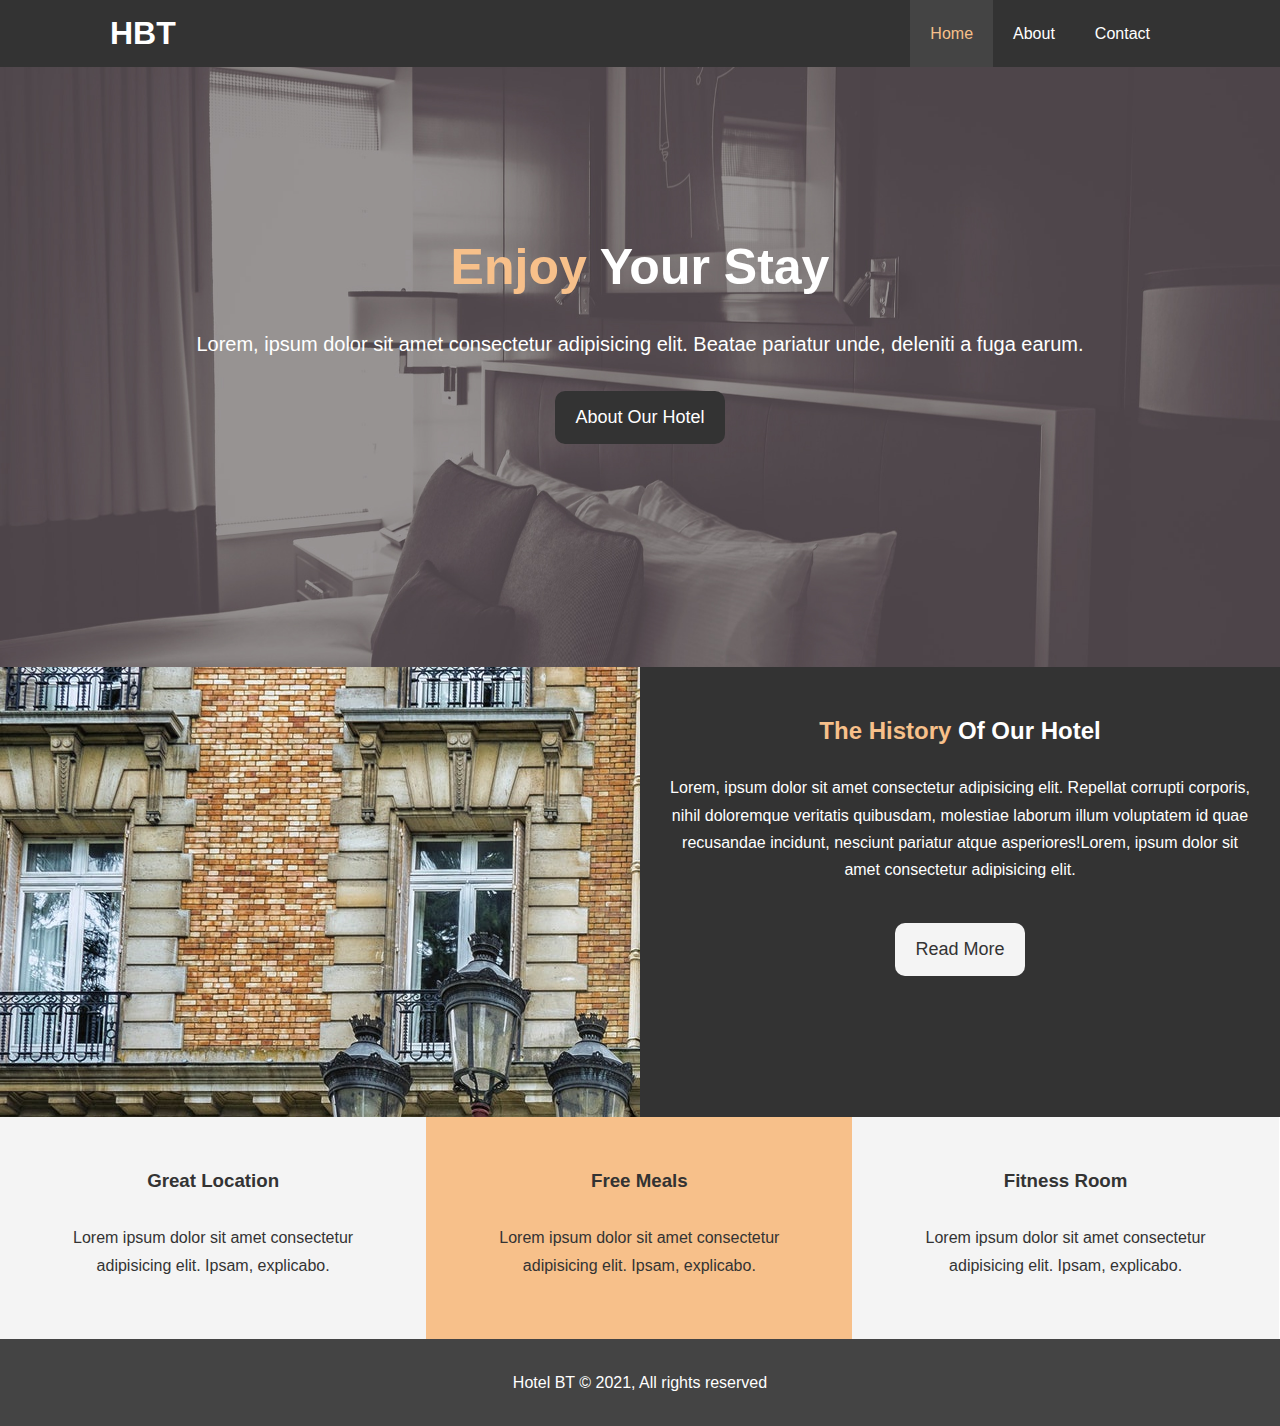
<file: index.html>
<!DOCTYPE html>
<html lang="en">
<head>
  <meta charset="UTF-8">
  <meta http-equiv="X-UA-Compatible" content="IE=edge">
  <meta name="viewport" content="width=device-width, initial-scale=1.0">
  <meta name="description" content=" Welcome to the most extraordinary hotel in Boston Massachusetts"> 
  <meta name="keywords" content="hotel, boston hotel, new england hotel">

  <link rel="stylesheet" href="https://use.fontawesome.com/releases/v5.6.1/css/all.css" integrity="sha384-gfdkjb5BdAXd+lj+gudLWI+BXq4IuLW5IT+brZEZsLFm++aCMlF1V92rMkPaX4PP" crossorigin="anonymous">

  <link rel="stylesheet" href="/css/style.css">
  <link rel="stylesheet" media="screen and (max-width: 768px)" href="css/mobile.css" >
  
  <title>Hotel BT | Boston hotel</title>
</head>
<body>
  <header>
    <nav id="navbar">
      <div class="container">
      <h1 class="logo"><a href="index.html"> HBT</a></h1>
      <ul>
        <li><a class="current" href="index.html">Home</a></li>
        <li><a href="about.html">About</a></li>
        <li><a href="contact.html">Contact</a></li>
      </ul>
    </div>
    </nav>

    <div id="showcase">
      <div class="container">
        <div class="showcase-content">
          <h1><span class="text-primary"> Enjoy </span> Your Stay</h1>
          <p class="lead">Lorem, ipsum dolor sit amet consectetur adipisicing elit. Beatae pariatur unde, deleniti a fuga earum.</p>
          <a class="btn" href="/about.html">About Our Hotel</a>
        </div>
      </div>
    </div>
  </header>

  <section id="home-info" class="bg-dark">
      <div class="info-img">

      </div>
      <div class="info-content">
        <h2><span class="text-primary">The History</span> Of Our Hotel </h2>
        <p>Lorem, ipsum dolor sit amet consectetur adipisicing elit. Repellat corrupti corporis, nihil doloremque veritatis quibusdam, molestiae laborum illum voluptatem id quae recusandae incidunt, nesciunt pariatur atque asperiores!Lorem, ipsum dolor sit amet consectetur adipisicing elit. </p>
        <a href="/about.html" class="btn btn-light">Read More</a>
      </div>
  </section>

  <section id="features">
    <div class="box bg-light">
         <i class="fas fa-hotel fa-3x"></i>
         <h3>Great Location</h3>
         <p>Lorem ipsum dolor sit amet consectetur adipisicing elit. Ipsam, explicabo.</p>
        </div>
        
        <div class="box bg-primary">
      <i class="fas fa-utensils fa-3x"></i>
      <h3>Free Meals</h3>
      <p>Lorem ipsum dolor sit amet consectetur adipisicing elit. Ipsam, explicabo.</p>
    </div>
    
    <div class="box bg-light">
      <i class="fas fa-dumbbell fa-3x"></i>
      <h3>Fitness Room</h3>
      <p>Lorem ipsum dolor sit amet consectetur adipisicing elit. Ipsam, explicabo.</p>

    </div>
  </section>
  <div class="clr"></div>
  <footer id="main-footer">
      <p>Hotel BT &copy; 2021, All rights reserved</p>
  </footer>

</body>
</html>
</file>
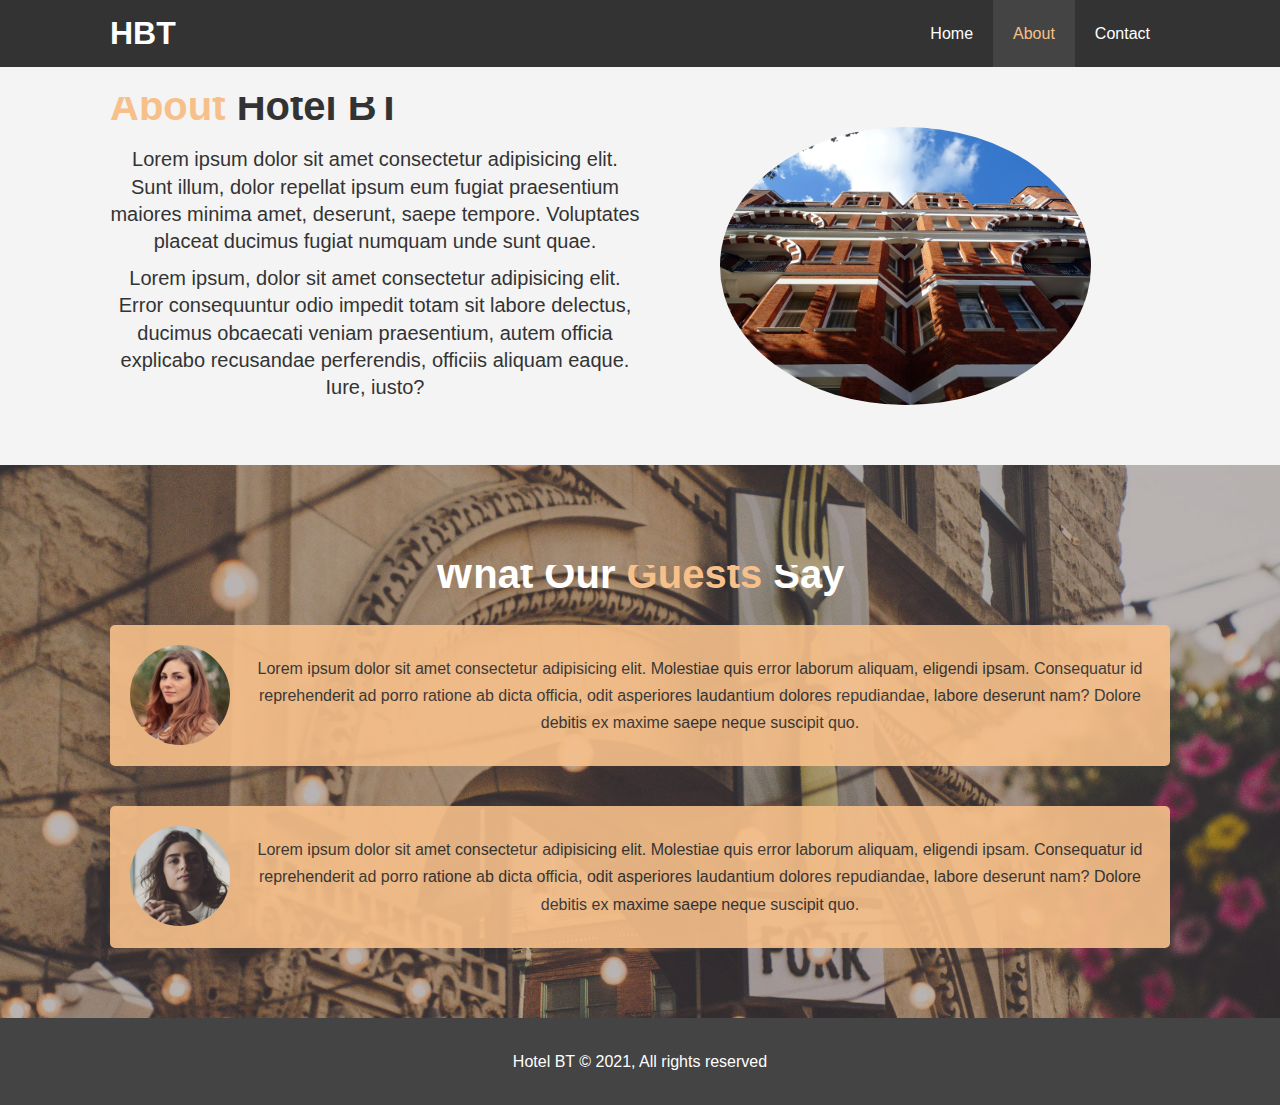
<file: about.html>
<!DOCTYPE html>
<html lang="en">
<head>
  <meta charset="UTF-8">
  <meta http-equiv="X-UA-Compatible" content="IE=edge">
  <meta name="viewport" content="width=device-width, initial-scale=1.0">
  <meta name="description" content=" Welcome to the most extraordinary hotel in Boston Massachusetts"> 
  <meta name="keywords" content="hotel, boston hotel, new england hotel">
  <link rel="stylesheet" href="/css/style.css">
  <link rel="stylesheet" media="screen and (max-width: 768px)" href="css/mobile.css" >
  
  <title>Hotel BT | About</title>
</head>
<body>
  <header>
    <nav id="navbar">
      <div class="container">
      <h1 class="logo"><a href="index.html"> HBT</a></h1>
      <ul>
        <li><a href="index.html">Home</a></li>
        <li><a class="current" href="about.html">About</a></li>
        <li><a href="contact.html">Contact</a></li>
      </ul>
    </div>
    </nav>
  </header>

  <section id="about-info" class="bg-light py-3">
    <div class="container">
      <div class="info-left">
        <h1 class="l-heading"><span class="text-primary"> About</span> Hotel BT<h1>
          <p class="lead">Lorem ipsum dolor sit amet consectetur adipisicing elit. Sunt illum, dolor repellat ipsum eum fugiat praesentium maiores minima amet, deserunt, saepe tempore. Voluptates placeat ducimus fugiat numquam unde sunt quae.</p>
          <p class="lead">Lorem ipsum, dolor sit amet consectetur adipisicing elit. Error consequuntur odio impedit totam sit labore delectus, ducimus obcaecati veniam praesentium, autem officia explicabo recusandae perferendis, officiis aliquam eaque. Iure, iusto?</p>
      </div>
      <div class="info-right py-3">
          <img src="/img/photo-2.jpg" alt="hotel">
      </div>
    </div>
  </section>
  <div class="clr"></div>

    <section id="testimonials" class="py-3">
      <div class="container">
        <h2 class="l-heading">What Our <span class="text-primary">Guests</span> Say</h2>
        <div class="testimonial bg-primary p-all">
          <img src="/img/person-1.jpg" alt="Samantha">
          <p>Lorem ipsum dolor sit amet consectetur adipisicing elit. Molestiae quis error laborum aliquam, eligendi ipsam. Consequatur id reprehenderit ad porro ratione ab dicta officia, odit asperiores laudantium dolores repudiandae, labore deserunt nam? Dolore debitis ex maxime saepe neque suscipit quo.</p>
        </div>

        <div class="testimonial bg-primary p-all">
          <img src="/img/person-2.jpg" alt="Jen">
          <p>Lorem ipsum dolor sit amet consectetur adipisicing elit. Molestiae quis error laborum aliquam, eligendi ipsam. Consequatur id reprehenderit ad porro ratione ab dicta officia, odit asperiores laudantium dolores repudiandae, labore deserunt nam? Dolore debitis ex maxime saepe neque suscipit quo.</p>
        </div>
      </div>
    </section>

  <footer id="main-footer">
      <p>Hotel BT &copy; 2021, All rights reserved</p>
  </footer>

</body>
</html>
</file>
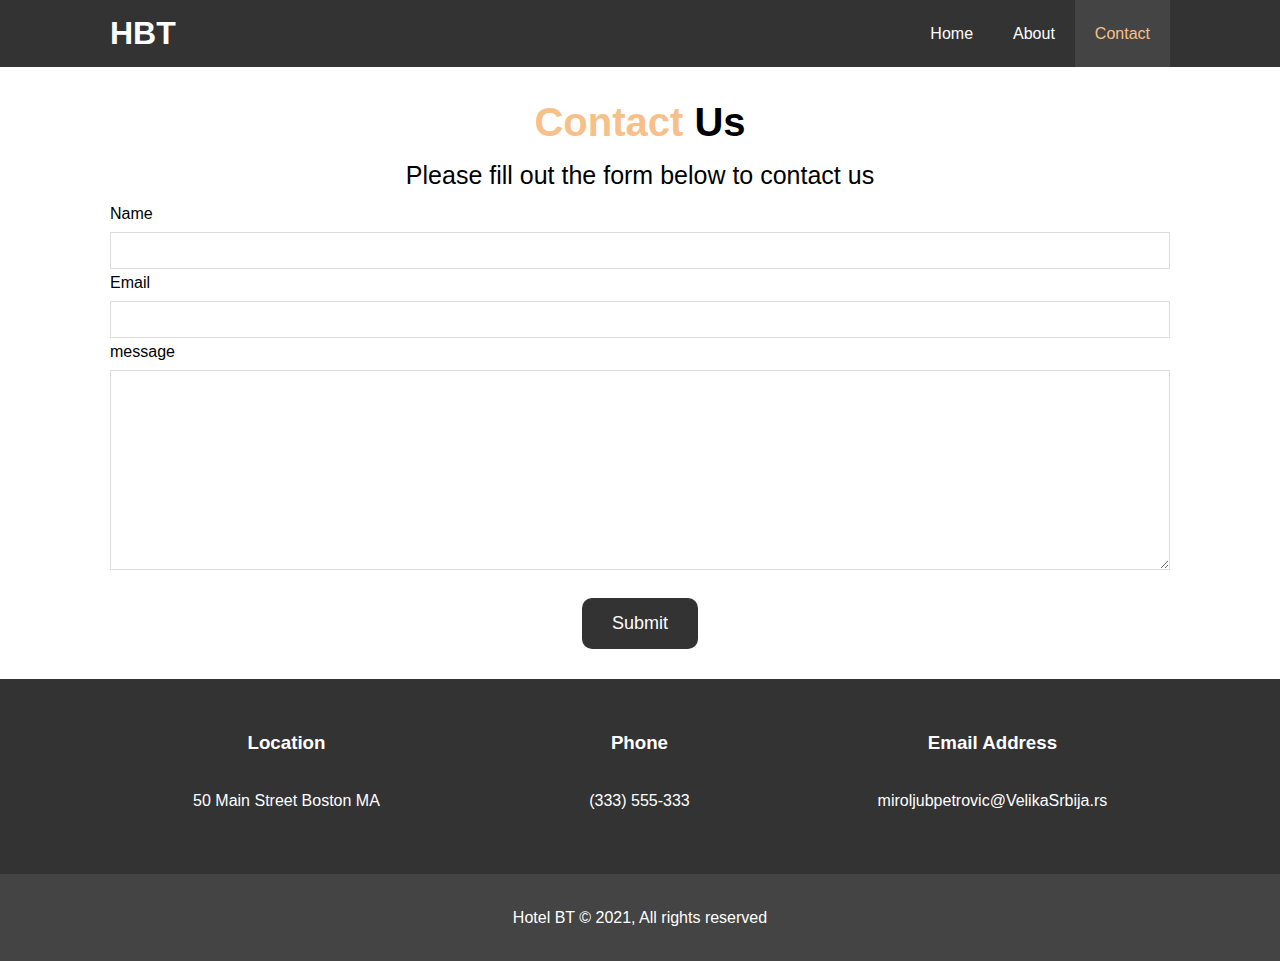
<file: contact.html>
<!DOCTYPE html>
<html lang="en">
<head>
  <meta charset="UTF-8">
  <meta http-equiv="X-UA-Compatible" content="IE=edge">
  <meta name="viewport" content="width=device-width, initial-scale=1.0">
  <meta name="description" content=" Welcome to the most extraordinary hotel in Boston Massachusetts"> 
  <meta name="keywords" content="hotel, boston hotel, new england hotel">
  <link rel="stylesheet" href="https://use.fontawesome.com/releases/v5.6.1/css/all.css" integrity="sha384-gfdkjb5BdAXd+lj+gudLWI+BXq4IuLW5IT+brZEZsLFm++aCMlF1V92rMkPaX4PP" crossorigin="anonymous">
  <link rel="stylesheet" href="/css/style.css">
  <link rel="stylesheet" media="screen and (max-width: 768px)" href="css/mobile.css" >
  <title>Hotel BT | About</title>
</head>
<body>
  <header>
    <nav id="navbar">
      <div class="container">
      <h1 class="logo"><a href="index.html"> HBT</a></h1>
      <ul>
        <li><a href="index.html">Home</a></li>
        <li><a  href="about.html">About</a></li>
        <li><a class="current" href="contact.html">Contact</a></li>
      </ul>
    </div>
    </nav>

  </header>
   <section id="contact-form" class="py-3">
     <div class="container">
       <h1 class="l-heading"><span class="text-primary">Contact</span> Us</h1>
       <p class="big-lead">Please fill out the form below to contact us</p>
       <form name="contact" method="POST" data-netlify="true">
         <div class="form-group">
           <label for="name">Name</label>
           <input type="text" name="name" id="name">

           <label for="email">Email</label>
           <input type="email" name="email" id="email">

           <label for="message">message</label>
           <textarea name="message" id="message" cols="30" rows="10"></textarea>
         </div>
         <button type="submit" class="btn-2">Submit</button>
       </form>
     </div>
   </section>

      <section id="contact-info" class="bg-dark">
          <div class="container">
            <div class="box">
              <i class="fas fa-hotel fa-3x"></i>
              <h3>Location</h3>
              <p>50 Main Street Boston MA</p>
             </div>
             
             <div class="box">
           <i class="fas fa-phone fa-3x"></i>
           <h3>Phone</h3>
           <p>(333) 555-333</p>
         </div>
         
         <div class="box">
           <i class="fas fa-envelope fa-3x"></i>
           <h3>Email Address</h3>
           <p>miroljubpetrovic@VelikaSrbija.rs </p>
     
         </div>
          </div>
      </section>
 
  <div class="clr"></div>
  <footer id="main-footer">
      <p>Hotel BT &copy; 2021, All rights reserved</p>
  </footer>

</body>
</html>
</file>
<file: css/mobile.css>
#navbar .logo {
  float: none;
  text-align: center;
}

#navbar ul, #navbar ul li {
  float: none;
}

#navbar ul li a {
  padding: 5px;
  border-bottom: #444 dotted 1px;
}

/* Showcase */

#showcase {
  height: 100%;
}

#showcase .showcase-content {
  padding-top: 60px;
  padding-bottom: 30px;
}

/* Home info */
#home-info {
  height: 500px;
}

#home-info .info-img {
  display: none;
}

#home-info .info-content {
  text-align: center;
  padding: 50px 30px;
  width: 100%;
  float: none;
  height: 100%;
  overflow: hidden;
}

/* boxes */
.box {
  float: none;
  width: 100%;
}

/* About */

#about-info .info-right, 
#about-info .info-left {
  float: none;
  width: 100%;
}

.l-heading {
  text-align: center;
}

#about-info .info-right {
  margin-top: 30px;
}

/* Contact */
#contact-info .box {
  border-bottom: #444 dotted 1px;
}
</file>
<file: css/style.css>
/* Reset */

* {
  margin: 0;
  padding: 0;
  box-sizing: border-box;
}

/* Main Styling - core elements */

html, body {
  font-family: 'Segoe UI', Tahoma, Geneva, Verdana, sans-serif;
  line-height: 1.7em;
}

a {
  color: #333;
  text-decoration: none;
}

h1, h2, h3 {
  padding-bottom: 20px;
}

p {
  margin: 10px 0;
}

/* Utility classes */
.container {
  margin: auto;
  max-width: 1100px;
  overflow: auto;
  padding: 0 20px;
}

.text-primary {
  color: #f7c08a;
}

.lead {
  font-size: 20px;
  font-weight: normal;
}

.big-lead {
  font-size: 25px;
}

.btn {
  display: inline-block;
  font-size: 18px;
  color: #fff;
  background-color: #333;
  padding: 13px 20px;
  border: none;
  cursor: pointer;
  border-radius: 10px;
}


.btn:hover {
  background: #f7c08a;
  color: #333;
}

.btn-light {
  background:#f4f4f4;
  color: #333;
}

.btn-2 {
  display: block;
  margin: auto;
  font-size: 18px;
  color: #fff;
  background-color: #333;
  padding: 15px 30px;
  border: none;
  cursor: pointer;
  border-radius: 10px;
}

.btn-2:hover {
  background: #f7c08a;
  color: #333;
}

.bg-dark {
  background: #333;
  color: #fff;
}
.bg-light {
  background: #f4f4f4;
  color: #333;
}

.bg-primary {
  background: #f7c08a;
  color: #333;
}

.clr {
  clear:both ;
}

.l-heading {
  font-size: 40px;
  line-height: 1.2rem;
}

/* padding */
.py-1 { padding:10px 0; }
.py-2 { padding:20px 0; }
.py-3 { padding:30px 0; }

.p-all { padding: 20px;}

/* Navbar */

#navbar {
  background: #333;
  color: #fff;
  overflow: auto;
}
#navbar a {
  color: #fff;
}

#navbar h1 {
  float:left;
  padding-top: 20px;
}

#navbar ul {
  float: right;
  list-style: none;
  
}

#navbar ul li {
  float: left;
}

#navbar ul li a {
  display: block;
  padding:20px;
  text-align: center;
}

#navbar ul li a:hover,
#navbar ul li a.current {
  background: #444;
  color: #f7c08a;
}

/* Showcase */

#showcase {
  background: url('../img/showcase.jpg') no-repeat center center/cover;
  height: 600px;
  overflow: auto;
}

#showcase .showcase-content {
  color: #fff;
  text-align: center;
  padding-top: 170px;
}

#showcase .showcase-content h1 {
  font-size:  50px;
  line-height: 1.2em;
  font-weight: bold;
}

#showcase .showcase-content p {
  padding-bottom: 20px;
  line-height: 1.7em;
}

/* Home info */

#home-info {
  height: 450px;
}

#home-info .info-img {
  float: left;
  width: 50%;
  background:url('../img/photo-1.jpg');
  min-height: 100%;
}

#home-info .info-content {
  text-align: center;
  padding: 50px 30px;
  width: 50%;
  float: right;
  height: 100%;
  overflow: hidden;
}

#home-info .info-content p {
  padding-bottom: 30px;
}

/* Features */

.box {
  float: left;
  width: 33.3%;
  padding: 50px;
  text-align: center;
}

.box i {
  margin-bottom: 10px;
}

/* About Info */

#about-info .info-right {
  float: right;
  width: 50%;
  min-height: 100%;
}

#about-info .info-right img {
  display: block;
  margin: auto;
  width: 70%;
  border-radius: 50%;
}

#about-info .info-left {
    float: left;
    width: 50%;
    min-height: 100%;
  }

  /* Testimonials */

  #testimonials {
    height: 100;
    background: url(/img/test-bg.jpg) no-repeat center center/cover;
    padding-top: 100px;
  }

  #testimonials .testimonial img {
    width: 100px;
    float: left;
    margin-right: 20px;
    border-radius: 50%;
  }

  #testimonials h2 {
    color: #fff;
    text-align: center;
    padding-bottom: 40px;
  }

  #testimonials .testimonial {
    margin-bottom: 40px;
    border-radius: 5px;
    opacity: 0.9;
  }

  /* About */

  #contact-form .form-group {
    margin-bottom: 20px;
  }

  #contact-form h1, p {
    text-align: center;
  }
  
  #contact-form label{
    display: block;
    margin-bottom: 5px;
  }

  #contact-form input,
  #contact-form textarea {
    width: 100%;
    padding: 10px;
    border: 1px #ddd solid;
  }

  #contact-form textarea {
    height: 200px;
  }

  #contact-form input:focus,
  #contact-form textarea:focus {
    outline: none;
    border-color: #f7c08a;
  }

  /* Contact form */

  #contact-form .container > h1 {
      padding-top: 1rem;
  }
  
/* Footer */

#main-footer {
  text-align: center;
  background: #444;
  color: #fff;
  padding: 20px;
}
</file>
